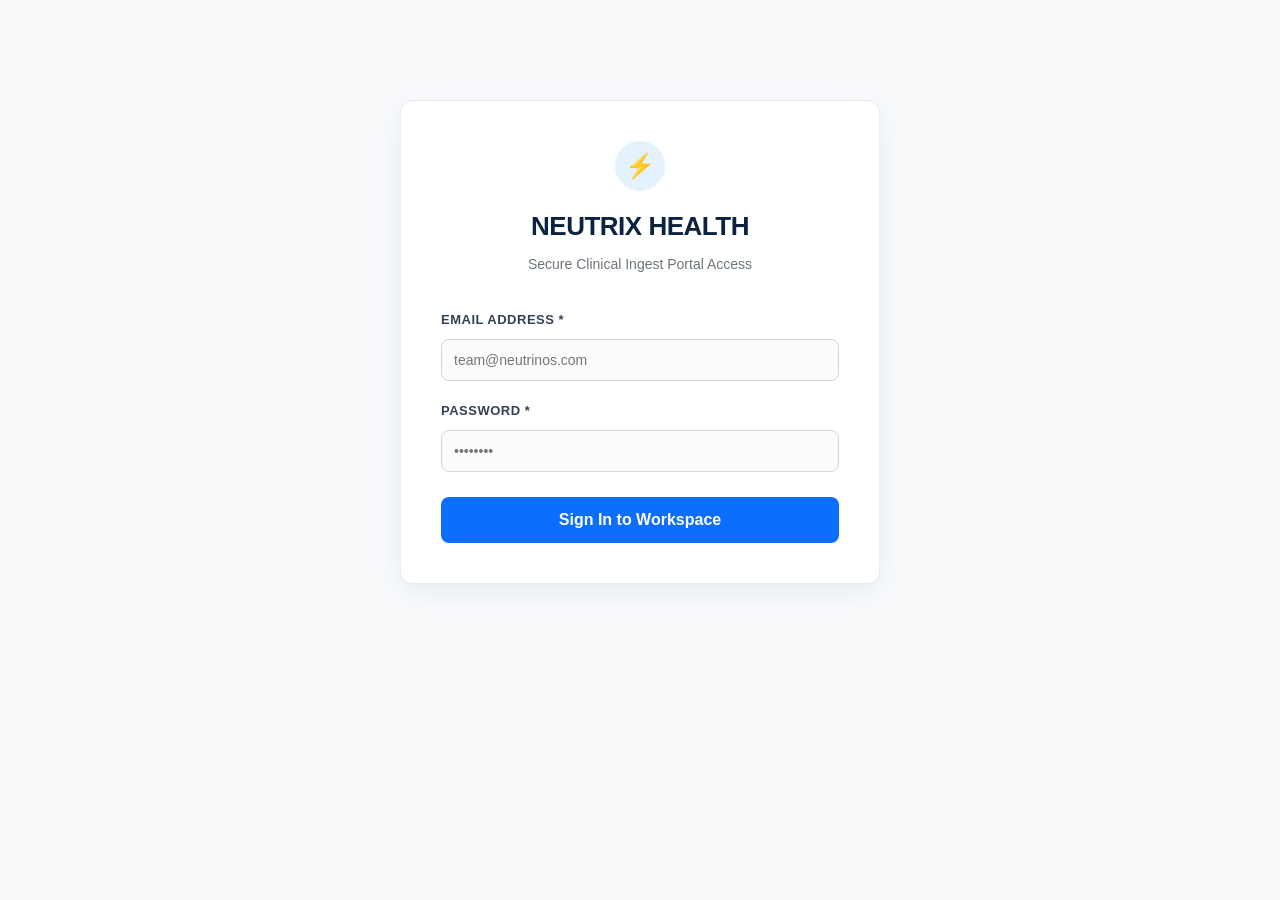
<file: frontend/index.html>
<!DOCTYPE html>
<html lang="en">
<head>
    <meta charset="UTF-8">
    <meta name="viewport" content="width=device-width, initial-scale=1.0">
    <title>Neutrix | Dashboard</title>
    <link rel="stylesheet" href="style.css">
    <script>
        // Security Gate: Redirect back to login if session flag is unauthenticated
        if (localStorage.getItem('neutrix_authenticated') !== 'true') {
            window.location.href = 'signin.html';
        }
    </script>
</head>
<body>
    <!-- Premium Padded Centered Container Panel Layout -->
    <div class="container" style="max-width: 850px; margin: 60px auto; background: #ffffff; padding: 40px; border-radius: 12px; box-shadow: 0 8px 24px rgba(149, 157, 165, 0.08); border: 1px solid #e9ecef;">
        
        <p style="text-align: right;">
            <a href="#" onclick="localStorage.removeItem('neutrix_authenticated'); window.location.reload();" style="color: #dc3545; font-weight: bold; text-decoration: none;">🚪 Sign Out</a>
        </p>
        
        <header style="border-bottom: 2px solid #ced4da; padding-bottom: 15px; margin-bottom: 20px;">
            <h1>⚡ Neutrix Dashboard</h1>
            <p class="caption">Welcome Back, <span id="welcomePatientName" style="color:#0d6efd; font-weight:bold;">User</span>! 👋 — Small signals. Clear recovery.</p>
        </header>
        
        <main>
            <!-- Integrated Master Navigation Grid Module Routing -->
            <div style="display: grid; grid-template-columns: 1fr 1fr; gap: 15px; margin-top: 30px;">
                <!-- Ajay's Clustered AI Report Upload Portal Engine -->
                <a href="report.html" style="display:block; padding:15px; background:#e3f2fd; color:#0d6efd; text-decoration:none; border-radius:4px; font-weight:bold; text-align:center;">🧠 AI Discharge Summary (Ajay)</a>
                
                <!-- Ajay's Dedicated Post-AI Extraction Summary Viewer Screen -->
                <a href="summary.html" style="display:block; padding:15px; background:#e3f2fd; color:#0d6efd; text-decoration:none; border-radius:4px; font-weight:bold; text-align:center;">📋 AI Patient Reports Portal (Ajay)</a>
                
                <!-- Lingesh & Ajay Integrated Smart Medicine Scheduler System -->
                <a href="schedule.html" style="display:block; padding:15px; background:#e3f2fd; color:#0d6efd; text-decoration:none; border-radius:4px; font-weight:bold; text-align:center;">💊 Medicine Plan & Schedule (Ajay/Lingesh)</a>
                
                <!-- Lingesh Standalone Local Document Parsing Module -->
                <a href="upload.html" style="display:block; padding:15px; background:#e3f2fd; color:#0d6efd; text-decoration:none; border-radius:4px; font-weight:bold; text-align:center;">📄 Upload Records (Lingesh)</a>
                
                <!-- Lingesh Local Persistent Medication Regimen Array Panel -->
                <a href="medicine.html" style="display:block; padding:15px; background:#e3f2fd; color:#0d6efd; text-decoration:none; border-radius:4px; font-weight:bold; text-align:center;">🧪 Local Medicine Manual Track (Lingesh)</a>
                
                <!-- Bobby's Daily Critical Patient Recovery Telemetry Metrics Board (Mapped) -->
                <a href="tracking.html" style="display:block; padding:15px; background:#e3f2fd; color:#0d6efd; text-decoration:none; border-radius:4px; font-weight:bold; text-align:center;">📈 Recovery Tracker (Bobby)</a>
                
                <!-- Bobby's Automated Symptom Triage Danger Signs Flag Screener -->
                <a href="warnings.html" style="display:block; padding:15px; background:#e3f2fd; color:#0d6efd; text-decoration:none; border-radius:4px; font-weight:bold; text-align:center;">⚠️ Warning Signs Triage (Bobby)</a>
                
                <!-- Bobby's Clinical Consultation Outpatient Message Formatter (Mapped) -->
                <a href="briefing.html" style="display:block; padding:15px; background:#e3f2fd; color:#0d6efd; text-decoration:none; border-radius:4px; font-weight:bold; text-align:center;">🧑‍⚕️ Doctor Communication Brief (Bobby)</a>
            </div>
        </main>
        
        <footer class="disclaimer" style="margin-top: 40px; border-top: 1px solid #dee2e6; padding-top: 15px; font-size: 13px; color: #6c757d;">
            <p><em>Neutrix organizes and explains medical information. It does not diagnose, prescribe, or replace advice from a qualified doctor.</em></p>
        </footer>
    </div>

    <!-- Background Cache Logic Injecting Patient Profile Greetings -->
    <script>
        document.addEventListener('DOMContentLoaded', () => {
            const storedPatientName = localStorage.getItem('neutrix_patient_name') || "User";
            const greetingPlaceholder = document.getElementById('welcomePatientName');
            if (greetingPlaceholder) {
                greetingPlaceholder.innerText = storedPatientName;
            }
        });
    </script>
</body>
</html>
</file>
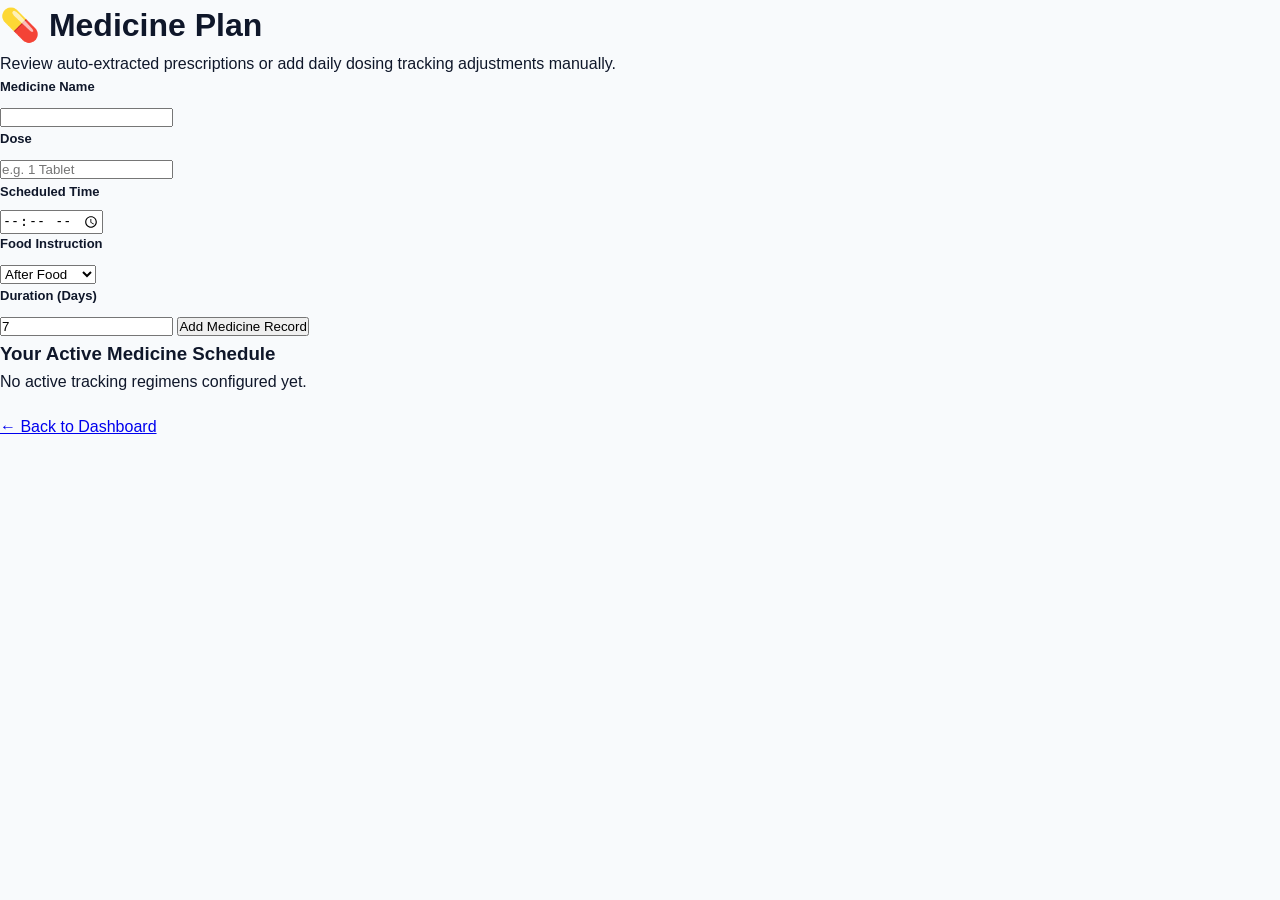
<file: frontend/medicine.html>
<!DOCTYPE html>
<html lang="en">
<head>
    <meta charset="UTF-8">
    <title>Neutrix | Medicine Plan</title>
    <link rel="stylesheet" href="style.css">
</head>
<body>
    <div class="container">
        <h1>💊 Medicine Plan</h1>
        <p class="caption">Review auto-extracted prescriptions or add daily dosing tracking adjustments manually.</p>
        <form id="medForm">
            <label for="medName">Medicine Name</label>
            <input type="text" id="medName" required>
            <label for="medDose">Dose</label>
            <input type="text" id="medDose" placeholder="e.g. 1 Tablet" required>
            <label for="medTime">Scheduled Time</label>
            <input type="time" id="medTime" required>
            <label for="medFood">Food Instruction</label>
            <select id="medFood">
                <option value="After Food">After Food</option>
                <option value="Before Food">Before Food</option>
            </select>
            <label for="medDuration">Duration (Days)</label>
            <input type="number" id="medDuration" value="7">
            <button type="submit">Add Medicine Record</button>
        </form>
        <h3>Your Active Medicine Schedule</h3>
        <div id="medScheduleList"></div>
        <p style="margin-top:20px;"><a href="index.html">← Back to Dashboard</a></p>
    </div>
    <script src="medicine.js"></script>
</body>
</html>
</file>
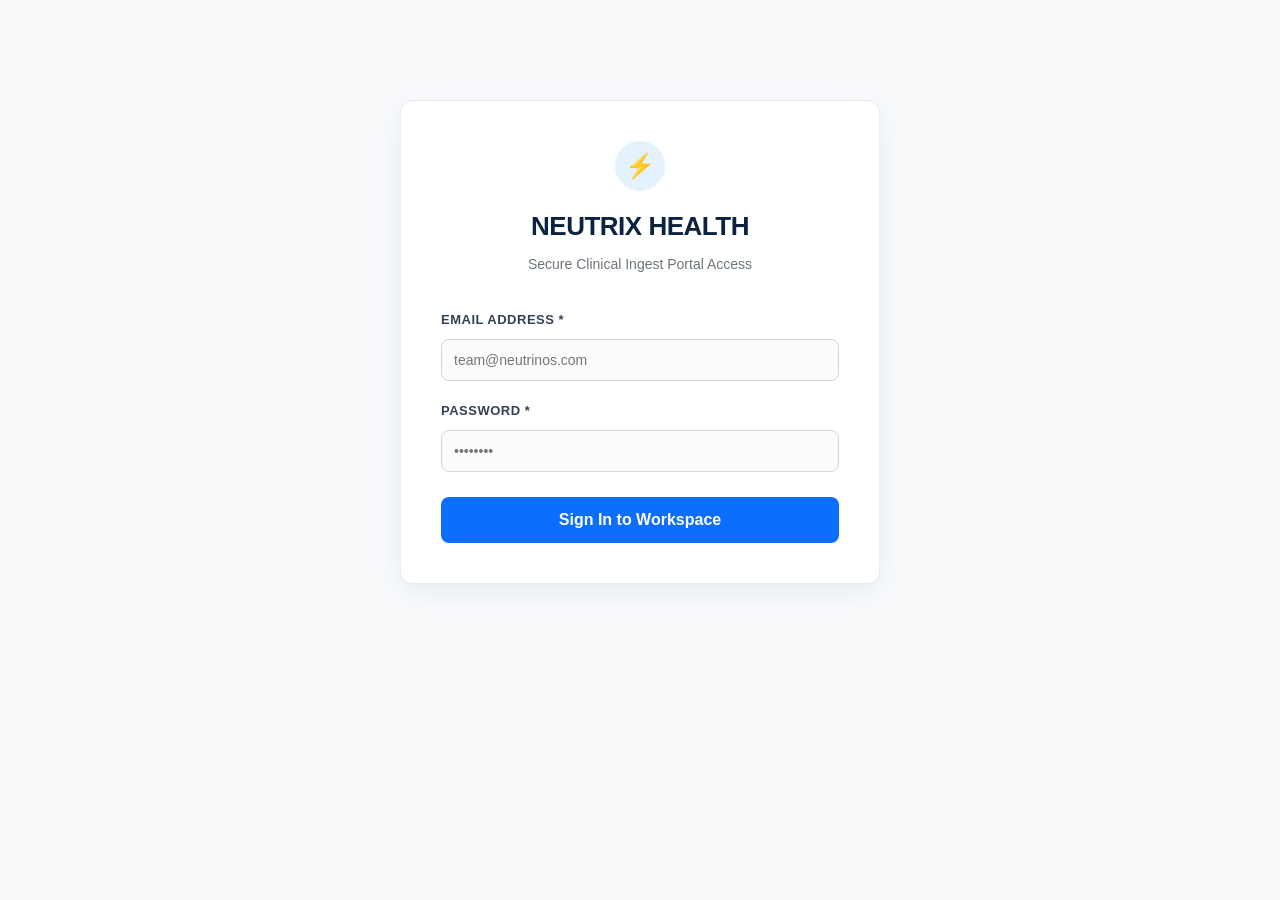
<file: frontend/signin.html>
<!DOCTYPE html>
<html lang="en">
<head>
    <meta charset="UTF-8">
    <meta name="viewport" content="width=device-width, initial-scale=1.0">
    <title>Neutrix | Portal Sign In</title>
    <link rel="stylesheet" href="style.css">
</head>
<body>
    <!-- Premium Card wrapper designed to match Adam's form containers perfectly -->
    <div class="container" style="max-width: 480px; margin: 100px auto; background: #ffffff; padding: 40px; border-radius: 12px; box-shadow: 0 8px 24px rgba(149, 157, 165, 0.15); border: 1px solid #e9ecef;">
        <div style="text-align: center; margin-bottom: 35px;">
            <div style="display: inline-flex; align-items: center; justify-content: center; width: 50px; height: 50px; background: #e3f2fd; color: #0d6efd; border-radius: 50%; font-size: 24px; font-weight: bold; margin-bottom: 15px;">⚡</div>
            <h1 style="color: #0c2340; font-size: 26px; font-weight: 700; margin: 0; letter-spacing: -0.5px;">NEUTRIX HEALTH</h1>
            <p class="caption" style="margin: 5px 0 0 0; font-size: 14px; color: #6c757d;">Secure Clinical Ingest Portal Access</p>
        </div>

        <form id="loginForm">
            <div style="margin-bottom: 20px;">
                <label for="userEmail" style="display: block; margin-bottom: 8px; font-weight: 600; font-size: 13px; color: #344054; text-transform: uppercase; letter-spacing: 0.5px;">Email Address *</label>
                <input type="email" id="userEmail" placeholder="team@neutrinos.com" style="width: 100%; padding: 12px; border: 1px solid #d0d5dd; border-radius: 8px; font-size: 14px; box-sizing: border-box; background: #fcfcfc;" required>
            </div>

            <div style="margin-bottom: 25px;">
                <label for="userPassword" style="display: block; margin-bottom: 8px; font-weight: 600; font-size: 13px; color: #344054; text-transform: uppercase; letter-spacing: 0.5px;">Password *</label>
                <input type="password" id="userPassword" placeholder="••••••••" style="width: 100%; padding: 12px; border: 1px solid #d0d5dd; border-radius: 8px; font-size: 14px; box-sizing: border-box; background: #fcfcfc;" required>
            </div>

            <button type="submit" style="width: 100%; padding: 14px; background: #0d6efd; color: white; border: none; border-radius: 8px; font-size: 16px; font-weight: 600; cursor: pointer; transition: background 0.2s;">Sign In to Workspace</button>
        </form>

        <div id="loginFeedback"></div>
    </div>
    <script src="signin.js"></script>
</body>
</html>
</file>
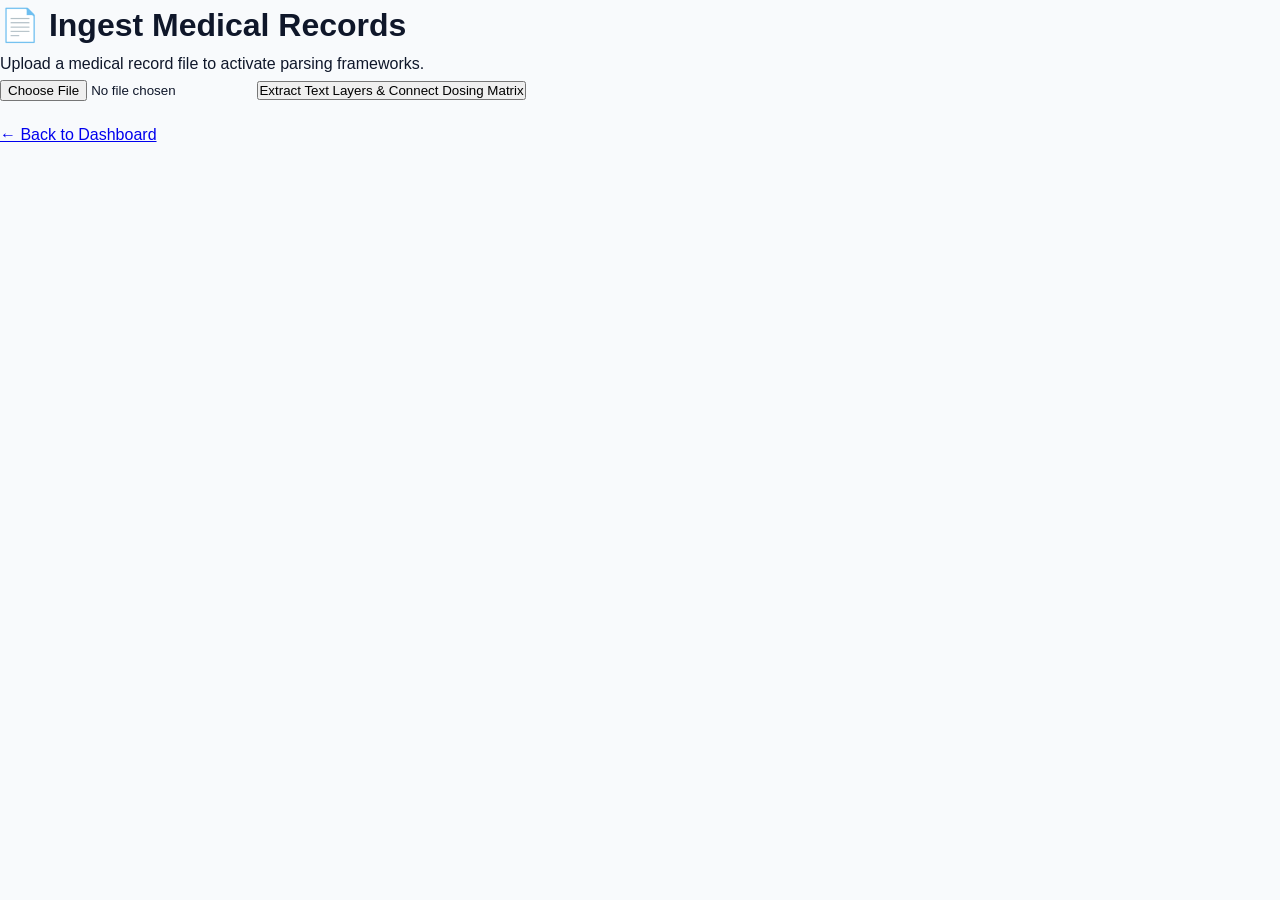
<file: frontend/upload.html>
<!DOCTYPE html>
<html lang="en">
<head>
    <meta charset="UTF-8">
    <title>Neutrix | Ingest Records</title>
    <link rel="stylesheet" href="style.css">
</head>
<body>
    <div class="container">
        <h1>📄 Ingest Medical Records</h1>
        <p class="caption">Upload a medical record file to activate parsing frameworks.</p>
        <input type="file" id="docUploadInput" accept=".pdf">
        <button id="extractBtn">Extract Text Layers & Connect Dosing Matrix</button>
        <div id="uploadStatus"></div>
        <div id="extractionResults" class="hidden" style="margin-top: 25px;">
            <h3>Extracted Text Pipeline</h3>
            <textarea id="extractedTextDisplay" rows="12" style="font-family: monospace;"></textarea>
            <button id="downloadTxtBtn" style="background-color: #198754;">Download Text File (.txt)</button>
        </div>
        <p style="margin-top:20px;"><a href="index.html">← Back to Dashboard</a></p>
    </div>
    <script src="upload.js"></script>
</body>
</html>
</file>
<file: frontend/style.css>
/* Color Systems: Light Theme (Default) */
:root {
    --hospital-navy: #0f172a;
    --hospital-indigo: #1e3a8a;
    --hospital-teal: #0d9488;
    --bg-workspace: #f8fafc;
    --card-bg: #ffffff;
    --text-primary: #0f172a;
    --text-secondary: #475569;
    --text-muted: #64748b;
    --border-color: #cbd5e1;
    --border-light: #e2e8f0;
    --input-bg: #ffffff;
    --alert-red: #dc2626;
    --success-green: #15803d;
    --pill-bg: #f1f5f9;
    --pill-hover: #e2e8f0;
    --radius-lg: 12px;
    --radius-md: 8px;
    --shadow-md: 0 8px 24px rgba(15, 23, 42, 0.08);
}


/* Dark Theme Overrides */
[data-theme="dark"] {
    --hospital-navy: #020617;
    --hospital-indigo: #3b82f6;
    --hospital-teal: #14b8a6;
    --bg-workspace: #0f172a;
    --card-bg: #1e293b;
    --text-primary: #f8fafc;
    --text-secondary: #cbd5e1;
    --text-muted: #94a3b8;
    --border-color: #334155;
    --border-light: #1e293b;
    --input-bg: #0f172a;
    --pill-bg: #334155;
    --pill-hover: #475569;
    --shadow-md: 0 8px 24px rgba(0, 0, 0, 0.4);
}


* {
    box-sizing: border-box;
    margin: 0;
    padding: 0;
}


body {
    font-family: -apple-system, BlinkMacSystemFont, "Segoe UI", Roboto, Oxygen, Ubuntu, Cantarell, sans-serif;
    background-color: var(--bg-workspace);
    color: var(--text-primary);
    line-height: 1.6;
    transition: background-color 0.3s ease, color 0.3s ease;
}


/* Header & Controls */
.ehr-navbar {
    background: var(--hospital-navy);
    color: #ffffff;
    border-bottom: 4px solid var(--hospital-teal);
    padding: 16px 32px;
}


.nav-container {
    max-width: 1400px;
    margin: 0 auto;
    display: flex;
    justify-content: space-between;
    align-items: center;
    flex-wrap: wrap;
    gap: 16px;
}


.hospital-brand {
    display: flex;
    align-items: center;
    gap: 14px;
}


.cross-icon {
    background: var(--hospital-teal);
    color: #ffffff;
    width: 38px;
    height: 38px;
    border-radius: 8px;
    display: flex;
    align-items: center;
    justify-content: center;
    font-size: 20px;
    font-weight: bold;
}


.brand-text {
    display: flex;
    flex-direction: column;
}


.brand-title {
    font-weight: 800;
    font-size: 18px;
    letter-spacing: 1px;
}


.brand-sub {
    font-size: 12px;
    color: #94a3b8;
}


.system-controls {
    display: flex;
    align-items: center;
    gap: 10px;
    flex-wrap: wrap;
}


.ctrl-btn, .btn-meta {
    background: #ffffff;
    color: #0f172a;
    border: none;
    padding: 8px 14px;
    border-radius: 8px;
    font-size: 13px;
    font-weight: 600;
    cursor: pointer;
    transition: all 0.2s ease;
}


[data-theme="dark"] .ctrl-btn {
    background: #334155;
    color: #f8fafc;
}


.btn-meta.highlight {
    background: var(--hospital-teal);
    color: #ffffff;
}


.ctrl-btn:hover, .btn-meta:hover {
    transform: translateY(-1px);
    opacity: 0.9;
}


.btn-meta.danger {
    background: #ef4444;
    color: #ffffff;
}


/* Workspace Grid */
.ehr-workspace {
    max-width: 1400px;
    margin: 32px auto;
    padding: 0 24px;
    display: grid;
    grid-template-columns: 1fr 420px;
    gap: 32px;
}


@media (max-width: 1024px) {
    .ehr-workspace {
        grid-template-columns: 1fr;
    }
}


.ehr-card {
    background: var(--card-bg);
    border: 1px solid var(--border-color);
    border-radius: var(--radius-lg);
    padding: 32px;
    box-shadow: var(--shadow-md);
    transition: background-color 0.3s ease, border-color 0.3s ease;
}


.card-header {
    display: flex;
    justify-content: space-between;
    align-items: flex-start;
    border-bottom: 2px solid var(--border-light);
    padding-bottom: 18px;
    margin-bottom: 20px;
}


.card-header h2 {
    font-size: 22px;
    color: var(--text-primary);
    font-weight: 700;
}


.subtitle {
    font-size: 14px;
    color: var(--text-secondary);
}


.form-status {
    font-size: 12px;
    font-weight: 700;
    color: var(--hospital-indigo);
    background: rgba(59, 130, 246, 0.15);
    padding: 4px 10px;
    border-radius: 6px;
    text-transform: uppercase;
}


/* Progress Bar Component */
.progress-section {
    margin-bottom: 24px;
}


.progress-info {
    display: flex;
    justify-content: space-between;
    font-size: 13px;
    font-weight: 700;
    margin-bottom: 6px;
    color: var(--text-secondary);
}


.progress-percentage {
    color: var(--hospital-teal);
}


.progress-bar-bg {
    width: 100%;
    height: 8px;
    background: var(--border-light);
    border-radius: 10px;
    overflow: hidden;
}


.progress-bar-fill {
    width: 0%;
    height: 100%;
    background: linear-gradient(90deg, var(--hospital-indigo), var(--hospital-teal));
    transition: width 0.4s ease-out;
}


/* Timeline Stepper Component */
.timeline-stepper {
    position: relative;
    display: flex;
    justify-content: space-between;
    align-items: center;
    margin-bottom: 32px;
    padding: 0 10px;
}


.timeline-line-bg {
    position: absolute;
    top: 20px;
    left: 40px;
    right: 40px;
    height: 3px;
    background: var(--border-color);
    z-index: 1;
}


.timeline-line-fill {
    height: 100%;
    width: 0%;
    background: var(--hospital-teal);
    transition: width 0.4s ease;
}


.step-node {
    position: relative;
    z-index: 2;
    background: var(--card-bg);
    border: 2px solid var(--border-color);
    border-radius: 30px;
    padding: 8px 16px;
    cursor: pointer;
    display: flex;
    align-items: center;
    gap: 8px;
    transition: all 0.3s ease;
}


.step-node .node-icon {
    font-size: 16px;
}


.step-node .node-text {
    font-size: 13px;
    font-weight: 700;
    color: var(--text-secondary);
}


.step-node.active {
    border-color: var(--hospital-teal);
    background: var(--card-bg);
    box-shadow: 0 0 0 4px rgba(13, 148, 136, 0.15);
}


.step-node.active .node-text {
    color: var(--hospital-teal);
}


/* Tab Viewport & Animations */
.tab-viewport {
    position: relative;
    overflow: hidden;
}


.tab-pane {
    display: none;
    opacity: 0;
    transform: translateX(20px);
    transition: opacity 0.35s ease, transform 0.35s ease;
}


.tab-pane.active {
    display: block;
    opacity: 1;
    transform: translateX(0);
}


.section-title {
    font-size: 14px;
    font-weight: 700;
    color: var(--hospital-indigo);
    text-transform: uppercase;
    letter-spacing: 0.5px;
    margin-bottom: 20px;
    padding-bottom: 6px;
    border-bottom: 1px dashed var(--border-color);
}


.form-group { margin-bottom: 20px; }
.form-grid-2 { display: grid; grid-template-columns: 1fr 1fr; gap: 20px; }
.form-grid-3 { display: grid; grid-template-columns: 1fr 1fr 1fr; gap: 20px; }


@media (max-width: 640px) {
    .form-grid-2, .form-grid-3 { grid-template-columns: 1fr; }
    .timeline-stepper { flex-direction: column; gap: 12px; align-items: stretch; }
    .timeline-line-bg { display: none; }
}


label {
    display: block;
    font-size: 13px;
    font-weight: 700;
    margin-bottom: 6px;
    color: var(--text-primary);
}


.req { color: var(--alert-red); }
.hint { font-size: 12px; color: var(--text-muted); margin-bottom: 8px; }


/* Profile Photo Upload Styling */
.avatar-upload-container {
    display: flex;
    align-items: center;
    gap: 20px;
    margin-bottom: 24px;
    padding: 16px;
    background: var(--bg-workspace);
    border: 1px dashed var(--border-color);
    border-radius: var(--radius-md);
}


.avatar-preview-box {
    width: 80px;
    height: 80px;
    border-radius: 50%;
    background: var(--hospital-indigo);
    color: #ffffff;
    display: flex;
    align-items: center;
    justify-content: center;
    overflow: hidden;
    flex-shrink: 0;
}


.avatar-preview-box img {
    width: 100%;
    height: 100%;
    object-fit: cover;
}


.avatar-initial {
    font-size: 32px;
    font-weight: 800;
}


.avatar-upload-controls {
    display: flex;
    flex-direction: column;
    align-items: flex-start;
    gap: 6px;
}


.hidden-file-input { display: none; }
.btn-upload { cursor: pointer; display: inline-block; }
.btn-text { background: none; border: none; font-size: 12px; cursor: pointer; padding: 0; text-decoration: underline; }
.btn-text.danger { color: var(--alert-red); }


/* Inputs & Animated Validation States */
.modern-input, .modern-select, .modern-textarea {
    width: 100%;
    padding: 12px 16px;
    border: 1.5px solid var(--border-color);
    border-radius: 8px;
    font-size: 14px;
    background: var(--input-bg);
    color: var(--text-primary);
    transition: border-color 0.25s ease, box-shadow 0.25s ease;
}


.modern-select {
    appearance: none;
    background-image: url("data:image/svg+xml;charset=UTF-8,%3csvg xmlns='http://www.w3.org/2000/svg' viewBox='0 0 24 24' fill='none' stroke='%2094a3b8' stroke-width='2' stroke-linecap='round' stroke-linejoin='round'%3e%3cpolyline points='6 9 12 15 18 9'%3e%3c/polyline%3e%3c/svg%3e");
    background-repeat: no-repeat;
    background-position: right 14px center;
    background-size: 16px;
    padding-right: 40px;
}


.modern-input:focus, .modern-select:focus, .modern-textarea:focus {
    outline: none;
    border-color: var(--hospital-indigo);
    box-shadow: 0 0 0 3px rgba(59, 130, 246, 0.2);
}


/* Validation Flash Animations */
.valid-flash {
    border-color: var(--success-green) !important;
    box-shadow: 0 0 0 3px rgba(21, 128, 61, 0.2) !important;
    animation: flashPulse 0.4s ease-in-out;
}


.invalid-flash {
    border-color: var(--alert-red) !important;
    box-shadow: 0 0 0 3px rgba(220, 38, 38, 0.2) !important;
    animation: shakePulse 0.3s ease-in-out;
}


@keyframes flashPulse {
    0% { transform: scale(1); }
    50% { transform: scale(1.01); }
    100% { transform: scale(1); }
}


@keyframes shakePulse {
    0%, 100% { transform: translateX(0); }
    25% { transform: translateX(-4px); }
    75% { transform: translateX(4px); }
}


/* Quick Allergy Chips */
.quick-pills-wrapper { margin-top: 10px; }
.pills-label { font-size: 12px; color: var(--text-muted); display: block; margin-bottom: 6px; }
.pills-container { display: flex; flex-wrap: wrap; gap: 8px; }


.allergy-chip {
    background: var(--pill-bg);
    color: var(--text-primary);
    border: 1px solid var(--border-color);
    padding: 6px 12px;
    border-radius: 20px;
    font-size: 12px;
    font-weight: 600;
    cursor: pointer;
    transition: all 0.2s ease;
}


.allergy-chip:hover {
    background: var(--pill-hover);
    transform: translateY(-1px);
}


/* Medication Builder Rows */
.medication-builder { display: flex; flex-direction: column; gap: 10px; margin-bottom: 12px; }


.med-row {
    display: grid;
    grid-template-columns: 1.5fr 1.2fr 1.2fr 40px;
    gap: 10px;
    align-items: center;
}


@media (max-width: 640px) {
    .med-row { grid-template-columns: 1fr; }
}


.btn-icon {
    background: #f87171;
    color: white;
    border: none;
    width: 36px;
    height: 36px;
    border-radius: 6px;
    cursor: pointer;
    font-weight: bold;
    display: flex;
    align-items: center;
    justify-content: center;
}


.btn-sm { padding: 8px 14px; font-size: 12px; }


/* Action Buttons */
.tab-actions {
    margin-top: 32px;
    padding-top: 20px;
    border-top: 1px solid var(--border-light);
    display: flex;
}


.tab-actions.end { justify-content: flex-end; }
.tab-actions.space-between { justify-content: space-between; }


.btn-primary {
    background: var(--hospital-indigo);
    color: #ffffff;
    border: none;
    padding: 12px 24px;
    border-radius: 8px;
    font-weight: 600;
    font-size: 14px;
    cursor: pointer;
    transition: background 0.2s;
}


.btn-primary:hover { background: #1e40af; }


.card-action-btn {
    width: 100%;
    margin-top: 16px;
    background: var(--hospital-teal);
}


.card-action-btn:hover {
    background: #0f766e;
}


.btn-secondary {
    background: var(--bg-workspace);
    border: 1px solid var(--border-color);
    padding: 12px 20px;
    border-radius: 8px;
    font-weight: 600;
    font-size: 14px;
    cursor: pointer;
    color: var(--text-primary);
}


.btn-success {
    background: var(--hospital-teal);
    color: #ffffff;
    border: none;
    padding: 12px 26px;
    border-radius: 8px;
    font-weight: 600;
    font-size: 14px;
    cursor: pointer;
}


/* Chart Sidebar */
.chart-card { border-top: 5px solid var(--hospital-indigo); }
.chart-header { display: flex; justify-content: space-between; align-items: center; margin-bottom: 20px; }
.chart-header h3 { font-size: 13px; font-weight: 800; color: var(--text-muted); }
.mrn-badge { font-size: 12px; font-weight: 700; background: var(--bg-workspace); padding: 4px 8px; border-radius: 6px; border: 1px solid var(--border-color); }


.chart-patient-header { display: flex; align-items: center; gap: 16px; }


.patient-avatar-box {
    width: 56px;
    height: 56px;
    border-radius: 50%;
    overflow: hidden;
    flex-shrink: 0;
}


.chart-avatar-img { width: 100%; height: 100%; object-fit: cover; }


.patient-avatar {
    width: 100%;
    height: 100%;
    background: var(--hospital-indigo);
    color: #ffffff;
    font-weight: 800;
    font-size: 22px;
    display: flex;
    align-items: center;
    justify-content: center;
}


.patient-title-block h3 { font-size: 18px; color: var(--text-primary); }
.patient-meta { font-size: 13px; color: var(--text-muted); }
.chart-divider { height: 1px; background: var(--border-light); margin: 20px 0; }
.clinical-field { margin-bottom: 16px; }
.field-label { display: block; font-size: 12px; font-weight: 700; text-transform: uppercase; color: var(--text-muted); margin-bottom: 4px; }
.field-value { font-size: 14px; color: var(--text-primary); }
.field-value.highlight { color: var(--hospital-teal); font-weight: 700; }
.tag-container { display: flex; flex-wrap: wrap; gap: 6px; margin-top: 6px; }
.clinical-tag { background: rgba(13, 148, 136, 0.15); color: var(--hospital-teal); font-size: 12px; font-weight: 600; padding: 4px 10px; border-radius: 6px; }


.meds-preview-list { display: flex; flex-direction: column; gap: 6px; }


.med-pill-item {
    background: var(--bg-workspace);
    border-left: 3px solid var(--hospital-teal);
    padding: 6px 10px;
    border-radius: 4px;
    font-size: 12px;
}


.med-pill-item strong { display: block; color: var(--text-primary); }
.med-pill-item span { color: var(--text-muted); }


.caregiver-alert-box { background: var(--bg-workspace); border-left: 4px solid var(--hospital-indigo); padding: 12px; border-radius: 6px; }
.caregiver-name { font-weight: 700; font-size: 14px; }
.caregiver-phone { font-size: 13px; color: var(--text-secondary); }
.ehr-disclaimer { margin-top: 24px; border-top: 1px solid var(--border-light); padding-top: 14px; font-size: 12px; color: var(--text-muted); }


.hidden { display: none !important; }


/* Printable Patient Recovery ID Card Styles */
.recovery-id-card {
    width: 480px;
    border: 2px solid #0f172a;
    border-radius: 12px;
    background: #ffffff;
    color: #0f172a;
    padding: 20px;
    box-shadow: 0 4px 12px rgba(0, 0, 0, 0.15);
    font-family: inherit;
    margin: 20px auto;
}


.id-header {
    display: flex;
    justify-content: space-between;
    align-items: center;
    border-bottom: 2px solid #0d9488;
    padding-bottom: 10px;
    margin-bottom: 14px;
}


.id-brand {
    display: flex;
    align-items: center;
    gap: 10px;
}


.id-brand h4 { font-size: 16px; font-weight: 800; color: #0f172a; }
.id-brand small { font-size: 10px; color: #0d9488; font-weight: 700; letter-spacing: 0.5px; }
.id-mrn { font-size: 12px; font-weight: 700; background: #f1f5f9; padding: 4px 8px; border-radius: 4px; }


.id-body {
    display: flex;
    gap: 16px;
    align-items: flex-start;
}


.id-photo-box {
    width: 80px;
    height: 80px;
    border-radius: 8px;
    background: #1e3a8a;
    color: white;
    overflow: hidden;
    display: flex;
    align-items: center;
    justify-content: center;
    flex-shrink: 0;
}


.id-photo-box img { width: 100%; height: 100%; object-fit: cover; }
.id-photo-letter { font-size: 32px; font-weight: 800; }


.id-details { flex-grow: 1; }
.id-details h3 { font-size: 18px; color: #0f172a; line-height: 1.2; }
.id-sub-meta { font-size: 12px; color: #64748b; margin-bottom: 8px; }
.id-field { font-size: 11px; margin-bottom: 4px; line-height: 1.3; }
.text-danger { color: #dc2626; font-weight: 700; }


.id-footer {
    border-top: 1px dashed #cbd5e1;
    margin-top: 12px;
    padding-top: 8px;
    display: flex;
    justify-content: space-between;
    font-size: 10px;
    color: #64748b;
}


/* Print Specific Rules */
@media print {
    body * {
        visibility: hidden;
    }
    #printableCardContainer, #printableCardContainer * {
        visibility: visible;
    }
    #printableCardContainer {
        position: absolute;
        left: 0;
        top: 0;
        width: 100%;
        display: flex;
        justify-content: center;
    }
}


/* Feedback Messages */
.alert-success { background: #dcfce7; color: var(--success-green); padding: 14px; border-radius: 8px; margin-top: 20px; font-size: 14px; font-weight: 600; border: 1px solid #bbf7d0; }
.alert-warning { background: #fef3c7; color: #b45309; padding: 14px; border-radius: 8px; margin-top: 20px; font-size: 14px; font-weight: 600; border: 1px solid #fde68a; }
</file>
